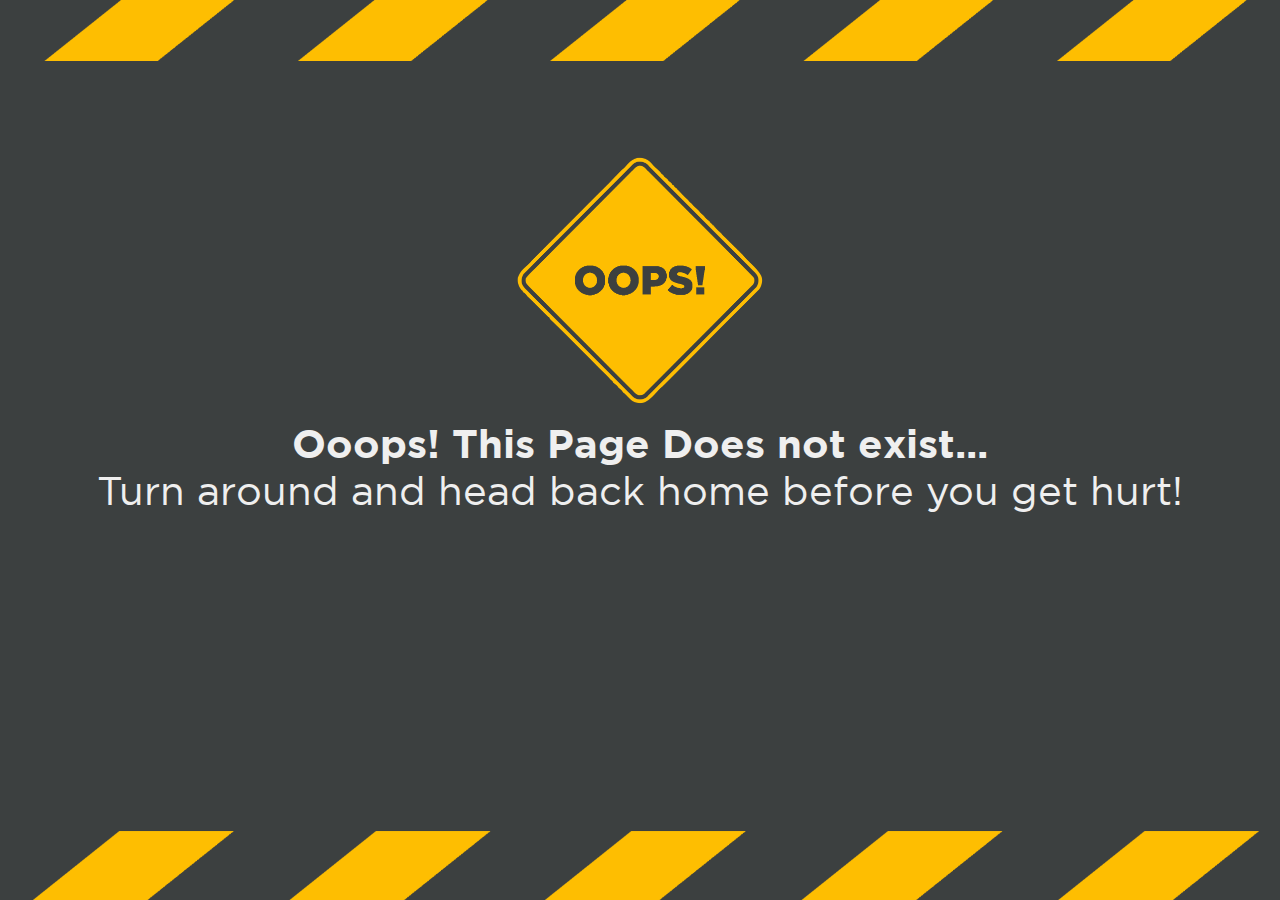
<file: src/html/error_page.html>
<!DOCTYPE html>

<html>

    <link rel="shortcut icon" type="image/x-icon" href="../../assets/logos/titlelogo.ico" />
    <link rel="stylesheet" href="../../assets/fonts/GothamBook.ttf" />
    <link rel="stylesheet" href="../../assets/fonts/GothamBold.ttf" />
    <link rel="stylesheet" href="../../assets/fonts/GothamBookItalic.ttf" />

    <link rel="stylesheet" href="../css/error_page.css">

    <div>
        <img class="caution-top" src="../../assets/pictures/cautiontape.png"> 
        <img class="oops" src="../../assets/logos/oops.png"> 
        <div class="text">
            <a href="./index.html"> <b class="bold"> Ooops! This Page Does not exist... </b> <br>
            Turn around and head back home before you get hurt! </a>
        </div>

        <img class="caution-bottom" src="../../assets/pictures/cautiontape.png"> 
    </div>
    







 </body>




</html>
</file>
<file: src/css/error_page.css>
* {
    background-color: var(--jjakee-cyan);
    color: #efefef;
}

.caution-top {
    margin-top: -15px;
    margin-left: -1px;
    width: 100%;
}

.oops {
    width: 20%;
    margin: auto;
    display: block;
    margin-top: 7%;
}

.text {
    font-size: 250%;
    font-family: 'GothamBook';
    cursor: pointer;
    text-align: center;
    padding-top: 1%;
}

.bold {
    font-family: 'GothamBold';
}

.caution-bottom {
    position:fixed;
    width: 100%;
    bottom: 0%;
    margin-left: -1%;
}

a {
    text-decoration: none;
    color: inherit;
}


@font-face {
    font-family: 'GothamBook';
    src: url(../../assets/fonts/GothamBook.ttf);
}

@font-face {
    font-family: 'GothamBold';
    src: url(../../assets/fonts/GothamBold.ttf);
}

:root {
    --charleston-green: #262b2cff;
    --jjakee-cyan: #3c4040;
    --morning-blue: #7e9191;
    --white-blue: #c8d6dbff;
    --light-gray: #a0aab2ff;
    --lavender: #94849bff;
}
</file>
